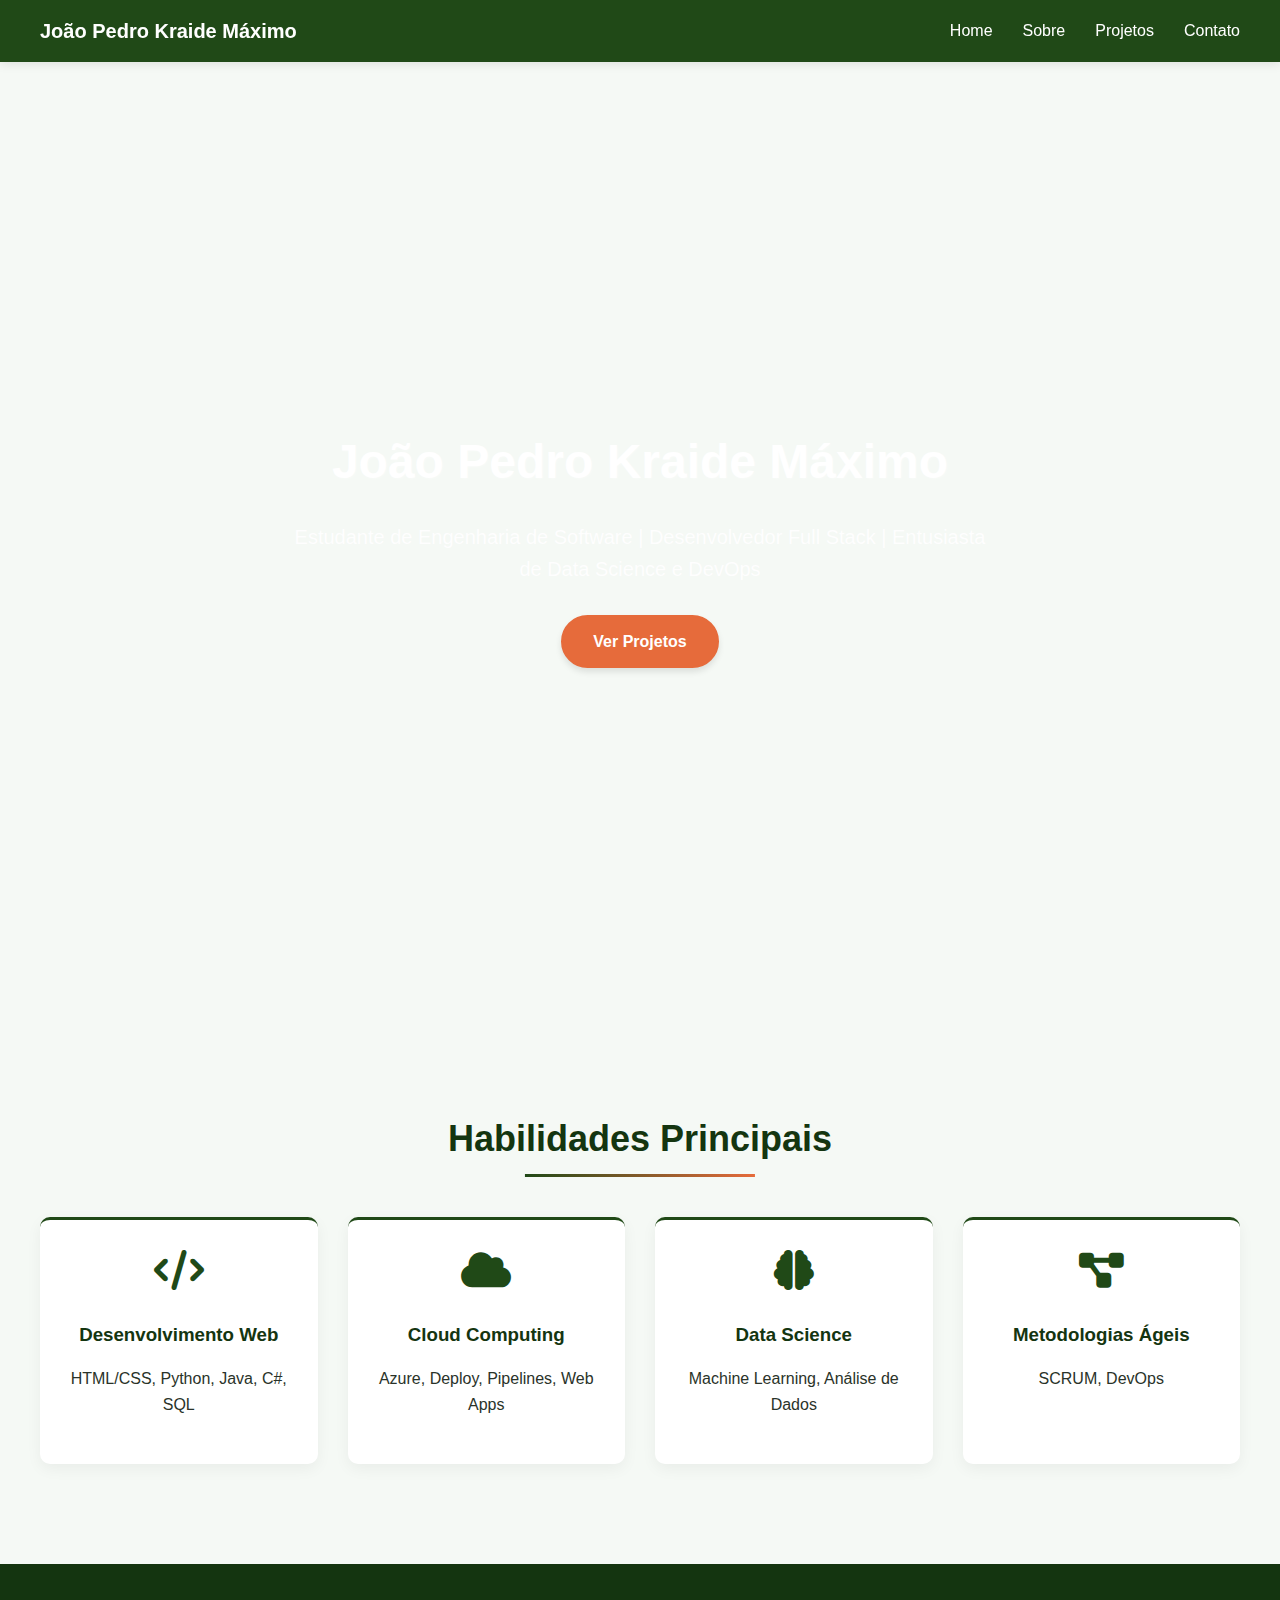
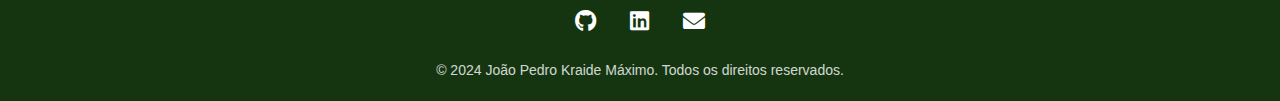
<file: Statics/templates/index.html>
<!DOCTYPE html>
<html lang="pt-br">
<head>
    <meta charset="UTF-8">
    <meta name="viewport" content="width=device-width, initial-scale=1.0">
    <title>João Pedro Kraide - Portfólio</title>
    <link rel="stylesheet" href="https://cdnjs.cloudflare.com/ajax/libs/font-awesome/6.0.0-beta3/css/all.min.css">
    <style>
        /* Cores principais */
        :root {
            --verde-principal: #204917;
            --verde-claro: #3a7d2e;
            --verde-escuro: #143510;
            --destaque-laranja: #e66b3b;
            --destaque-laranja-claro: #ff8c5a;
            --fundo-claro: #f5f9f5;
            --texto-escuro: #2a3329;
            --texto-claro: #ffffff;
        }

        /* Css Geral */
        body {
            font-family: 'Segoe UI', Tahoma, Geneva, Verdana, sans-serif;
            margin: 0;
            padding: 0;
            color: var(--texto-escuro);
            line-height: 1.6;
            background-color: var(--fundo-claro);
        }
        
        .container {
            max-width: 1200px;
            margin: 0 auto;
            padding: 0 20px;
        }
        
        h1{
            color: var(--texto-claro);
        }

        h2, h3, h4 {
            color: var(--verde-escuro);
        }
        
        /* Header */
        header {
            background-color: var(--verde-principal);
            color: var(--texto-claro);
            padding: 15px 0;
            position: fixed;
            width: 100%;
            top: 0;
            z-index: 1000;
            box-shadow: 0 2px 10px rgba(0, 0, 0, 0.1);
        }
        
        nav {
            display: flex;
            justify-content: space-between;
            align-items: center;
        }
        
        .logo {
            font-size: 20px;
            font-weight: bold;
            color: var(--texto-claro);
        }
        
        .nav-links {
            display: flex;
            list-style: none;
            margin: 0;
            padding: 0;
        }
        
        .nav-links li {
            margin-left: 30px;
        }
        
        .nav-links a {
            color: var(--texto-claro);
            text-decoration: none;
            transition: all 0.3s ease;
            font-weight: 500;
            padding: 5px 0;
            position: relative;
        }
        
        .nav-links a:hover {
            color: var(--destaque-laranja);
        }
        
        .nav-links a::after {
            content: '';
            position: absolute;
            width: 0;
            height: 2px;
            bottom: 0;
            left: 0;
            background-color: var(--destaque-laranja);
            transition: width 0.3s ease;
        }
        
        .nav-links a:hover::after {
            width: 100%;
        }
        
        .hero {
            height: 100vh;
            background: url('https://images.unsplash.com/photo-1555066931-4365d14bab8c?ixlib=rb-1.2.1&auto=format&fit=crop&w=1350&q=80');
            background-size: cover;
            background-position: center;
            display: flex;
            align-items: center;
            text-align: center;
            color: var(--texto-claro);
            padding-top: 80px;
        }
        
        .hero-content h1 {
            font-size: 48px;
            margin-bottom: 20px;
            font-weight: 700;
            text-shadow: 1px 1px 3px rgba(255, 255, 255, 0.3);
        }
        
        .hero-content p {
            font-size: 20px;
            max-width: 700px;
            margin: 0 auto 30px;
            opacity: 0.9;
        }
        
        .btn {
            display: inline-block;
            background-color: var(--destaque-laranja);
            color: var(--texto-claro);
            padding: 12px 30px;
            border-radius: 30px;
            text-decoration: none;
            font-weight: bold;
            transition: all 0.3s ease;
            border: 2px solid var(--destaque-laranja);
            box-shadow: 0 4px 6px rgba(0, 0, 0, 0.1);
        }
        
        .btn:hover {
            background-color: transparent;
            color: var(--destaque-laranja);
            transform: translateY(-3px);
            box-shadow: 0 6px 8px rgba(0, 0, 0, 0.15);
        }
        
        /* habilidades */
        .skills {
            padding: 100px 0;
            background-color: var(--fundo-claro);
        }
        
        .section-title {
            text-align: center;
            margin-bottom: 50px;
            font-size: 36px;
            position: relative;
            display: inline-block;
            left: 50%;
            transform: translateX(-50%);
        }
        
        .section-title::after {
            content: '';
            position: absolute;
            width: 60%;
            height: 3px;
            background: linear-gradient(to right, var(--verde-principal), var(--destaque-laranja));
            bottom: -10px;
            left: 20%;
        }
        
        .skills-grid {
            display: grid;
            grid-template-columns: repeat(auto-fill, minmax(250px, 1fr));
            gap: 30px;
        }
        
        .skill-card {
            background-color: white;
            padding: 30px;
            border-radius: 10px;
            box-shadow: 0 5px 15px rgba(0, 0, 0, 0.05);
            text-align: center;
            transition: all 0.3s ease;
            border-top: 3px solid var(--verde-principal);
        }
        
        .skill-card:hover {
            transform: translateY(-10px);
            box-shadow: 0 15px 30px rgba(0, 0, 0, 0.1);
        }
        
        .skill-card i {
            font-size: 40px;
            color: var(--verde-principal);
            margin-bottom: 15px;
            transition: all 0.3s ease;
        }
        
        .skill-card:hover i {
            color: var(--destaque-laranja);
            transform: scale(1.1);
        }
        
        .skill-card h3 {
            margin: 15px 0;
            color: var(--verde-escuro);
        }
        
        /* Footer */
        footer {
            background-color: var(--verde-escuro);
            color: var(--texto-claro);
            text-align: center;
            padding: 40px 0 20px;
        }
        
        .social-links {
            margin-bottom: 20px;
        }
        
        .social-links a {
            color: var(--texto-claro);
            margin: 0 15px;
            font-size: 22px;
            transition: all 0.3s ease;
            display: inline-block;
        }
        
        .social-links a:hover {
            color: var(--destaque-laranja);
            transform: translateY(-3px);
        }
        
        footer p {
            margin: 0;
            opacity: 0.8;
            font-size: 14px;
        }

        /* Efeitos de scroll*/
        html {
            scroll-behavior: smooth;
        }

        /* Responsividade */
        @media (max-width: 768px) {
            .nav-links li {
                margin-left: 15px;
            }
            
            .hero-content h1 {
                font-size: 36px;
            }
            
            .hero-content p {
                font-size: 18px;
            }
            
            .skills-grid {
                grid-template-columns: 1fr;
            }
        }
    </style>
</head>
<body>
    <header>
        <div class="container">
            <nav>
                <div class="logo">João Pedro Kraide Máximo</div>
                <ul class="nav-links">
                    <li><a href="/">Home</a></li>
                    <li><a href="/about">Sobre</a></li>
                    <li><a href="/projects">Projetos</a></li>
                    <li><a href="/contact">Contato</a></li>
                </ul>
            </nav>
        </div>
    </header>

    <section class="hero">
        <div class="container">
            <div class="hero-content">
                <h1>João Pedro Kraide Máximo</h1>
                <p>Estudante de Engenharia de Software | Desenvolvedor Full Stack | Entusiasta de Data Science e DevOps</p>
                <a href="/projects" class="btn">Ver Projetos</a>
            </div>
        </div>
    </section>

    <section class="skills">
        <div class="container">
            <h2 class="section-title">Habilidades Principais</h2>
            <div class="skills-grid">
                <div class="skill-card">
                    <i class="fas fa-code"></i>
                    <h3>Desenvolvimento Web</h3>
                    <p>HTML/CSS, Python, Java, C#, SQL</p>
                </div>
                <div class="skill-card">
                    <i class="fas fa-cloud"></i>
                    <h3>Cloud Computing</h3>
                    <p>Azure, Deploy, Pipelines, Web Apps</p>
                </div>
                <div class="skill-card">
                    <i class="fas fa-brain"></i>
                    <h3>Data Science</h3>
                    <p>Machine Learning, Análise de Dados</p>
                </div>
                <div class="skill-card">
                    <i class="fas fa-project-diagram"></i>
                    <h3>Metodologias Ágeis</h3>
                    <p>SCRUM, DevOps</p>
                </div>
            </div>
        </div>
    </section>

    <footer>
        <div class="container">
            <div class="social-links">
                <a href="https://github.com/JoookraideM" target="_blank"><i class="fab fa-github"></i></a>
                <a href="https://linkedin.com/in/joão-pedro-kraide-máximo" target="_blank"><i class="fab fa-linkedin"></i></a>
                <a href="mailto:joao.kraide@gmail.com"><i class="fas fa-envelope"></i></a>
            </div>
            <p>&copy; 2024 João Pedro Kraide Máximo. Todos os direitos reservados.</p>
        </div>
    </footer>

    <script>
        // Efeito de scroll suave para links internos
        document.querySelectorAll('a[href^="#"]').forEach(anchor => {
            anchor.addEventListener('click', function (e) {
                e.preventDefault();
                document.querySelector(this.getAttribute('href')).scrollIntoView({
                    behavior: 'smooth'
                });
            });
        });
    </script>
</body>
</html>
</file>
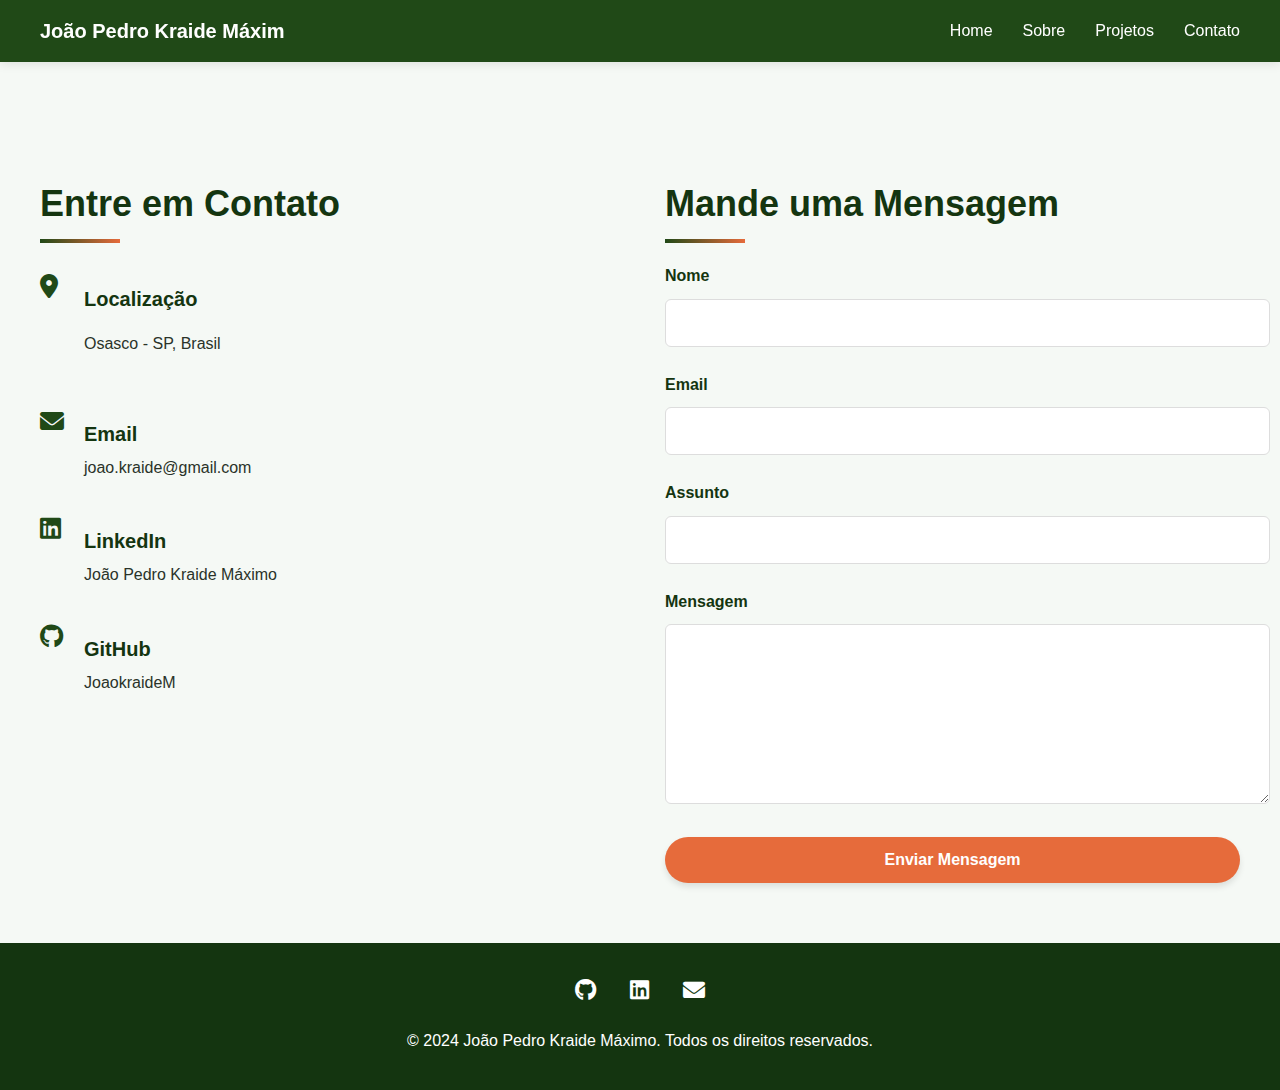
<file: Statics/templates/contact.html>
<!DOCTYPE html>
<html lang="pt-br">
<head>
    <meta charset="UTF-8">
    <meta name="viewport" content="width=device-width, initial-scale=1.0">
    <title>Contato - João Pedro Kraide</title>
    <link rel="stylesheet" href="https://cdnjs.cloudflare.com/ajax/libs/font-awesome/6.0.0-beta3/css/all.min.css">
    <style>
        :root {
            --verde-principal: #204917;
            --verde-claro: #3a7d2e;
            --verde-escuro: #143510;
            --destaque-laranja: #e66b3b;
            --fundo-claro: #f5f9f5;
            --texto-escuro: #2a3329;
            --texto-claro: #ffffff;
        }

        body {
            font-family: 'Segoe UI', Tahoma, Geneva, Verdana, sans-serif;
            margin: 0;
            padding: 0;
            color: var(--texto-escuro);
            line-height: 1.6;
            background-color: var(--fundo-claro);
        }
        
        .container {
            max-width: 1200px;
            margin: 0 auto;
            padding: 0 20px;
        }
        
        header {
            background-color: var(--verde-principal);
            color: var(--texto-claro);
            padding: 15px 0;
            position: fixed;
            width: 100%;
            top: 0;
            z-index: 1000;
            box-shadow: 0 2px 10px rgba(0, 0, 0, 0.1);
        }
        
        nav {
            display: flex;
            justify-content: space-between;
            align-items: center;
        }
        
        .logo {
            font-size: 20px;
            font-weight: bold;
            color: var(--texto-claro);
        }
        
        .nav-links {
            display: flex;
            list-style: none;
            margin: 0;
            padding: 0;
        }
        
        .nav-links li {
            margin-left: 30px;
        }
        
        .nav-links a {
            color: var(--texto-claro);
            text-decoration: none;
            transition: all 0.3s ease;
            font-weight: 500;
            padding: 5px 0;
            position: relative;
        }
        
        .nav-links a:hover {
            color: var(--destaque-laranja);
        }
        
        .nav-links a::after {
            content: '';
            position: absolute;
            width: 0;
            height: 2px;
            bottom: 0;
            left: 0;
            background-color: var(--destaque-laranja);
            transition: width 0.3s ease;
        }
        
        .nav-links a:hover::after {
            width: 100%;
        }
        
        .btn {
            display: inline-block;
            background-color: var(--destaque-laranja);
            color: var(--texto-claro);
            padding: 12px 30px;
            border-radius: 30px;
            text-decoration: none;
            font-weight: bold;
            transition: all 0.3s ease;
            border: 2px solid var(--destaque-laranja);
            box-shadow: 0 4px 6px rgba(0, 0, 0, 0.1);
        }
        
        .btn:hover {
            background-color: transparent;
            color: var(--destaque-laranja);
            transform: translateY(-3px);
            box-shadow: 0 6px 8px rgba(0, 0, 0, 0.15);
        }
        
        footer {
            background-color: var(--verde-escuro);
            color: var(--texto-claro);
            text-align: center;
            padding: 30px 0 20px;
        }
        
        .social-links {
            margin-bottom: 20px;
        }
        
        .social-links a {
            color: var(--texto-claro);
            margin: 0 15px;
            font-size: 22px;
            transition: all 0.3s ease;
            display: inline-block;
        }
        
        .social-links a:hover {
            color: var(--destaque-laranja);
            transform: translateY(-3px);
        }
        
        /* Estilos do contato */
        .contact-section {
            padding: 120px 0 60px;
        }
        
        .contact-container {
            display: flex;
            gap: 50px;
        }
        
        .contact-info {
            flex: 1;
        }
        
        .contact-form {
            flex: 1;
        }
        
        .contact-info h2, .contact-form h2 {
            font-size: 36px;
            margin-bottom: 30px;
            color: var(--verde-escuro);
            position: relative;
        }
        
        .contact-info h2::after, .contact-form h2::after {
            content: '';
            position: absolute;
            width: 80px;
            height: 4px;
            background: linear-gradient(to right, var(--verde-principal), var(--destaque-laranja));
            bottom: -10px;
            left: 0;
        }
        
        .contact-item {
            display: flex;
            align-items: flex-start;
            margin-bottom: 25px;
            transition: all 0.3s ease;
        }
        
        .contact-item:hover {
            transform: translateX(5px);
        }
        
        .contact-icon {
            font-size: 24px;
            color: var(--verde-principal);
            margin-right: 20px;
            margin-top: 5px;
            min-width: 24px;
        }
        
        .contact-text h3 {
            font-size: 20px;
            margin-bottom: 5px;
            color: var(--verde-escuro);
        }
        
        .contact-text p, .contact-text a {
            color: var(--texto-escuro);
            text-decoration: none;
            transition: color 0.3s ease;
        }
        
        .contact-text a:hover {
            color: var(--destaque-laranja);
        }
        
        .form-group {
            margin-bottom: 25px;
        }
        
        .form-group label {
            display: block;
            margin-bottom: 10px;
            font-weight: 600;
            color: var(--verde-escuro);
        }
        
        .form-group input,
        .form-group textarea {
            width: 100%;
            padding: 14px;
            border: 1px solid #ddd;
            border-radius: 6px;
            font-family: inherit;
            font-size: 16px;
            transition: all 0.3s ease;
            background-color: #fff;
        }
        
        .form-group input:focus,
        .form-group textarea:focus {
            outline: none;
            border-color: var(--verde-principal);
            box-shadow: 0 0 0 3px rgba(32, 73, 23, 0.1);
        }
        
        .form-group textarea {
            height: 150px;
            resize: vertical;
        }
        
        .submit-btn {
            background-color: var(--destaque-laranja);
            color: white;
            border: none;
            padding: 14px 30px;
            border-radius: 30px;
            cursor: pointer;
            font-size: 16px;
            font-weight: bold;
            transition: all 0.3s ease;
            width: 100%;
            box-shadow: 0 4px 6px rgba(0, 0, 0, 0.1);
        }
        
        .submit-btn:hover {
            background-color: var(--verde-principal);
            transform: translateY(-3px);
            box-shadow: 0 6px 8px rgba(0, 0, 0, 0.15);
        }

        @media (max-width: 768px) {
            .contact-container {
                flex-direction: column;
                gap: 40px;
            }
            
            .contact-info, .contact-form {
                width: 100%;
            }
        }
    </style>
</head>

#Cabeçalho
<body>
    <header>
        <div class="container">
            <nav>
                <div class="logo">João Pedro Kraide Máxim</div>
                <ul class="nav-links">
                    <li><a href="/">Home</a></li>
                    <li><a href="/about">Sobre</a></li>
                    <li><a href="/projects">Projetos</a></li>
                    <li><a href="/contact">Contato</a></li>
                </ul>
            </nav>
        </div>
    </header>

 </head>
    <section class="contact-section">
        <div class="container">
            <div class="contact-container">
                <div class="contact-info">
                    <h2>Entre em Contato</h2>
                    <div class="contact-item">
                        <div class="contact-icon">
                            <i class="fas fa-map-marker-alt"></i>
                        </div>
                        <div class="contact-text">
                            <h3>Localização</h3>
                            <p>Osasco - SP, Brasil</p>
                        </div>
                    </div>
                    <div class="contact-item">
                        <div class="contact-icon">
                            <i class="fas fa-envelope"></i>
                        </div>
                        <div class="contact-text">
                            <h3>Email</h3>
                            <a href="mailto:joao.kraide@gmail.com">joao.kraide@gmail.com</a>
                        </div>
                    </div>
                    <div class="contact-item">
                        <div class="contact-icon">
                            <i class="fab fa-linkedin"></i>
                        </div>
                        <div class="contact-text">
                            <h3>LinkedIn</h3>
                            <a href="https://www.linkedin.com/in/jo%C3%A3o-pedro-kraide-m%C3%A1ximo-ba0a89234/" target="_blank">João Pedro Kraide Máximo</a>
                        </div>
                    </div>
                    <div class="contact-item">
                        <div class="contact-icon">
                            <i class="fab fa-github"></i>
                        </div>
                        <div class="contact-text">
                            <h3>GitHub</h3>
                            <a href="https://github.com/JoaokraideM" target="_blank">JoaokraideM</a>
                        </div>
                    </div>
                </div>
                <div class="contact-form">
                    <h2>Mande uma Mensagem</h2>
                    <form action="#" method="POST">
                        <div class="form-group">
                            <label for="name">Nome</label>
                            <input type="text" id="name" name="name" required>
                        </div>
                        <div class="form-group">
                            <label for="email">Email</label>
                            <input type="email" id="email" name="email" required>
                        </div>
                        <div class="form-group">
                            <label for="subject">Assunto</label>
                            <input type="text" id="subject" name="subject" required>
                        </div>
                        <div class="form-group">
                            <label for="message">Mensagem</label>
                            <textarea id="message" name="message" required></textarea>
                        </div>
                        <button type="submit" class="submit-btn">Enviar Mensagem</button>
                    </form>
                </div>
            </div>
        </div>
    </section>


    <footer>
        <div class="container">
            <div class="social-links">
                <a href="https://github.com/JoaokraideM" target="_blank"><i class="fab fa-github"></i></a>
                <a href="https://www.linkedin.com/in/jo%C3%A3o-pedro-kraide-m%C3%A1ximo-ba0a89234/" target="_blank"><i class="fab fa-linkedin"></i></a>
                <a href="mailto:joao.kraide@gmail.com"><i class="fas fa-envelope"></i></a>
            </div>
            <p>&copy; 2024 João Pedro Kraide Máximo. Todos os direitos reservados.</p>
        </div>
    </footer>

    <script>
        // Efeito de scroll suave para links internos
        document.querySelectorAll('a[href^="#"]').forEach(anchor => {
            anchor.addEventListener('click', function (e) {
                e.preventDefault();
                document.querySelector(this.getAttribute('href')).scrollIntoView({
                    behavior: 'smooth'
                });
            });
        });
    </script>
</body>
</html>
</file>
